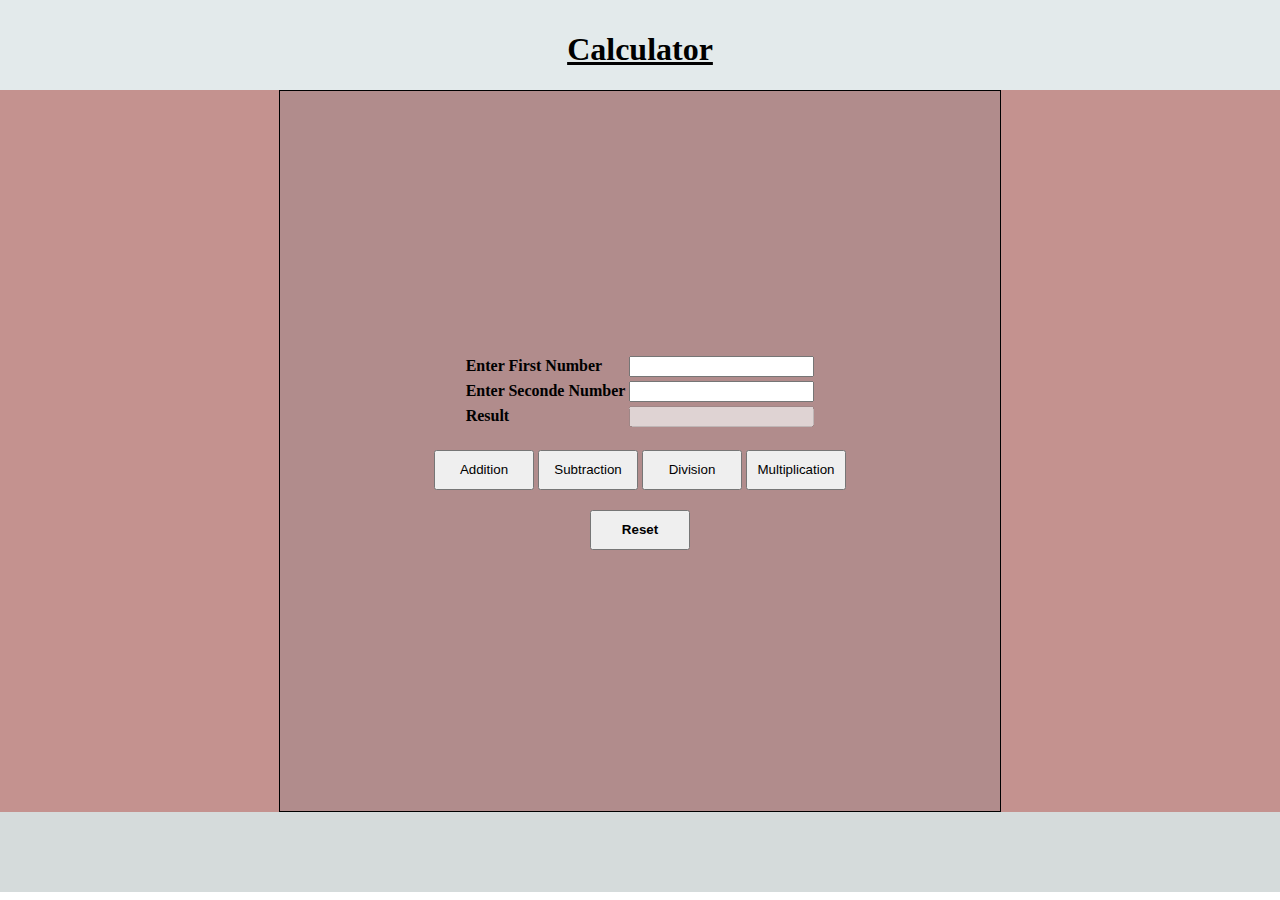
<file: Assignment4/index.html>
<!DOCTYPE html>
<html lang="en">
  <head>
    <title>Calculator</title>
    <link rel="stylesheet" href="style.css" />
  </head>
  <body>
    <header class="header">
      <nav>
        <h1>Calculator</h1>
      </nav>
    </header>
    <section>
      <div class="calculator-body">
        <div class="table-container">
          <table>
            <tr>
              <td><b>Enter First Number</b></td>
              <td><input type="number" id="first-number" /></td>
            </tr>
            <tr>
              <td><b>Enter Seconde Number</b></td>
              <td><input type="number" id="second-number" /></td>
            </tr>
            <tr>
              <td><b>Result</b></td>
              <td><input type="number" id="result" disabled /></td>
            </tr>
          </table>
        </div>
        <div class="buttons-container">
          <button onclick="addition()" class="btn addition">Addition</button>
          <button onclick="subtraction()" class="btn subtraction">
            Subtraction
          </button>
          <button onclick="division()" class="btn division">Division</button>
          <button onclick="multiplication()" class="btn multiplication">
            Multiplication
          </button>
        </div>
        <div class="reset-container">
          <button onclick="reset()" class="btn reset"><b>Reset</b></button>
        </div>
      </div>
    </section>
    <div class="footer-container">
      <span class="copyright"></span>
    </div>
    <script>
      const date = new Date();

      


      //Function 
      function addition() {
        let num1 = parseInt(document.getElementById("first-number").value);
        let num2 = parseInt(document.getElementById("second-number").value);
        if (!isNaN(num1) && !isNaN(num2)) {
          let result = document.getElementById("result");
          result.value = `${num1 + num2}`;
        } else {
          console.assert("Invalid input. Please enter valid numbers.");
        }
      }
      function subtraction() {
        let num1 = parseInt(document.getElementById("first-number").value);
        let num2 = parseInt(document.getElementById("second-number").value);
        if (!isNaN(num1) && !isNaN(num2)) {
          let result = document.getElementById("result");
          result.value = `${num1 - num2}`;
        } else {
          console.log("Invalid input. Please enter valid numbers.");
        }
      }
      function multiplication() {
        let num1 = parseInt(document.getElementById("first-number").value);
        let num2 = parseInt(document.getElementById("second-number").value);
        if (!isNaN(num1) && !isNaN(num2)) {
          let result = document.getElementById("result");
          result.value = `${num1 * num2}`;
        } else {
          console.log("Invalid input. Please enter valid numbers.");
        }
      }
      function division() {
        let num1 = parseInt(document.getElementById("first-number").value);
        let num2 = parseInt(document.getElementById("second-number").value);
        if (!isNaN(num1) && !isNaN(num2)) {
          let result = document.getElementById("result");
          result.value = `${num1 / num2}`;
        } else {
          console.log("Invalid input. Please enter valid numbers.");
        }
      }

      function reset() {
        document.getElementById("first-number").value = "";
        document.getElementById("second-number").value = "";
        document.getElementById("result").value = "";
      }
    </script>
  </body>
</html>
</file>
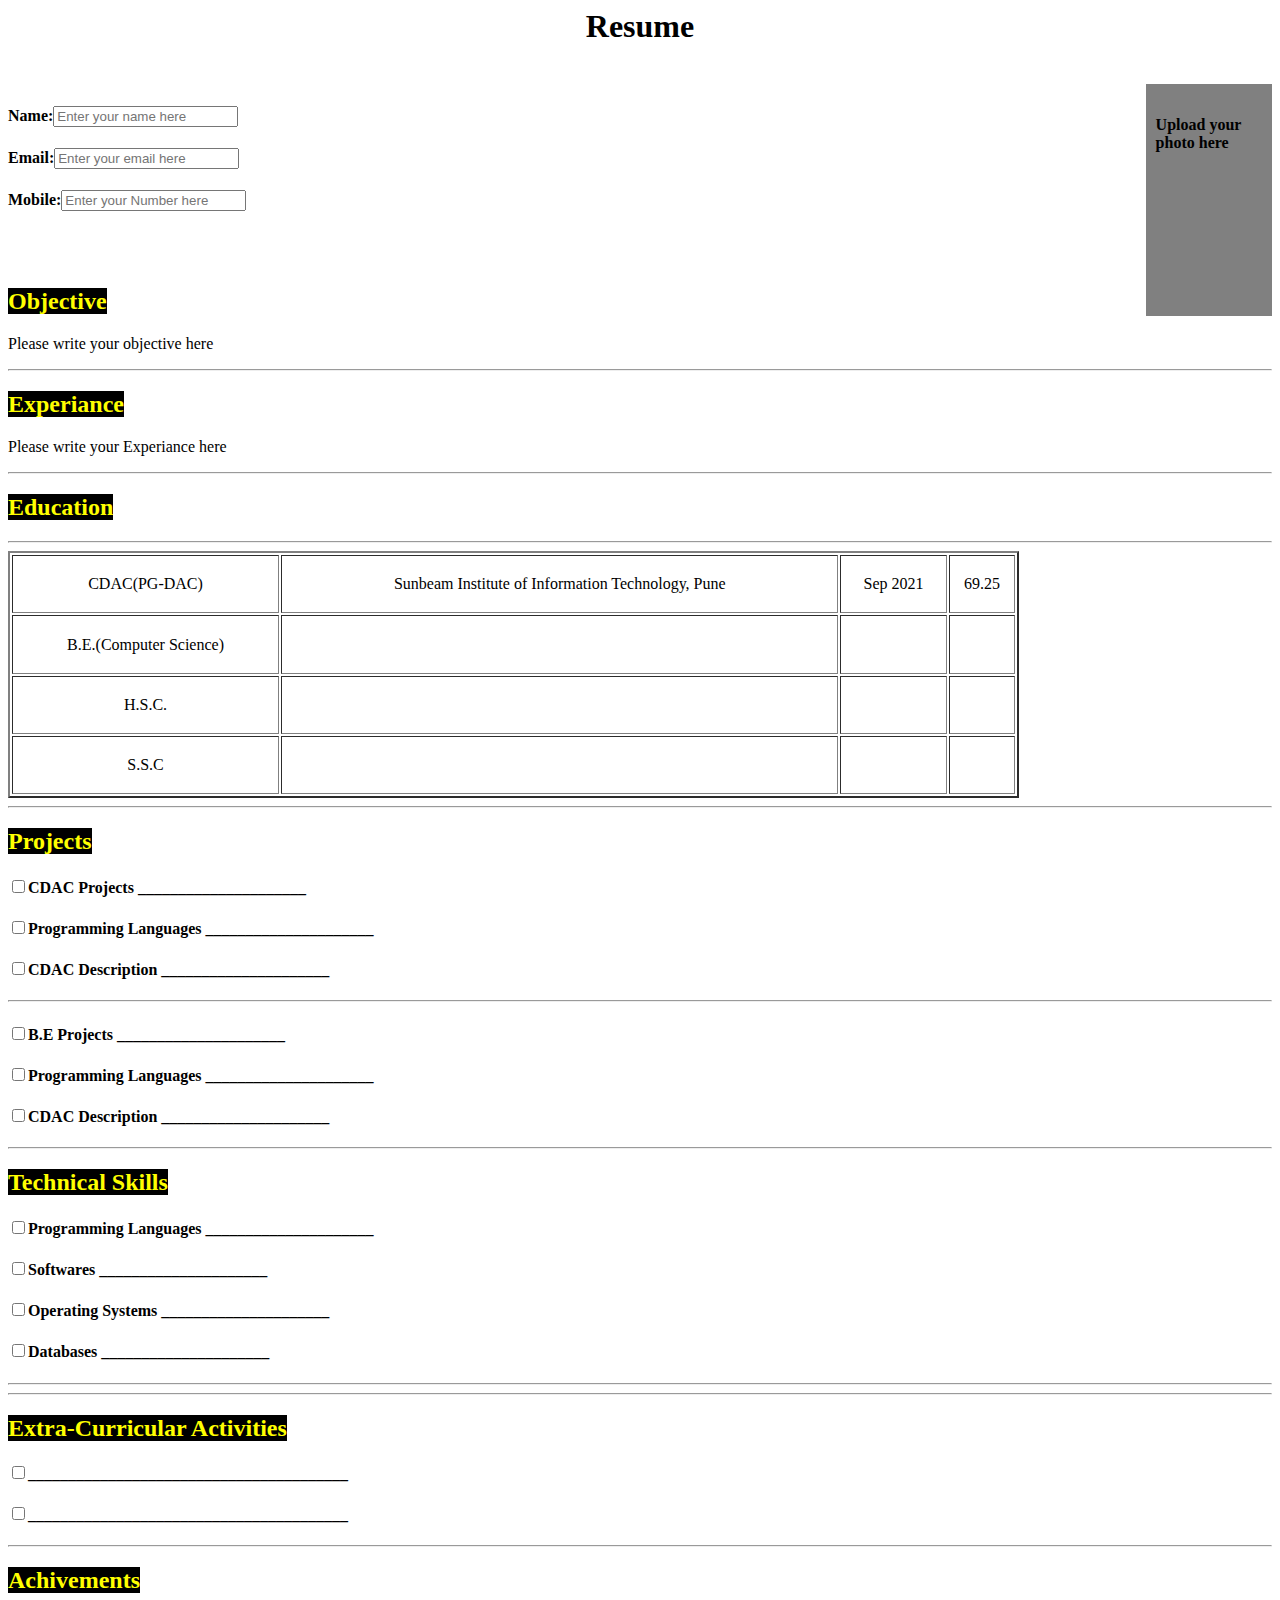
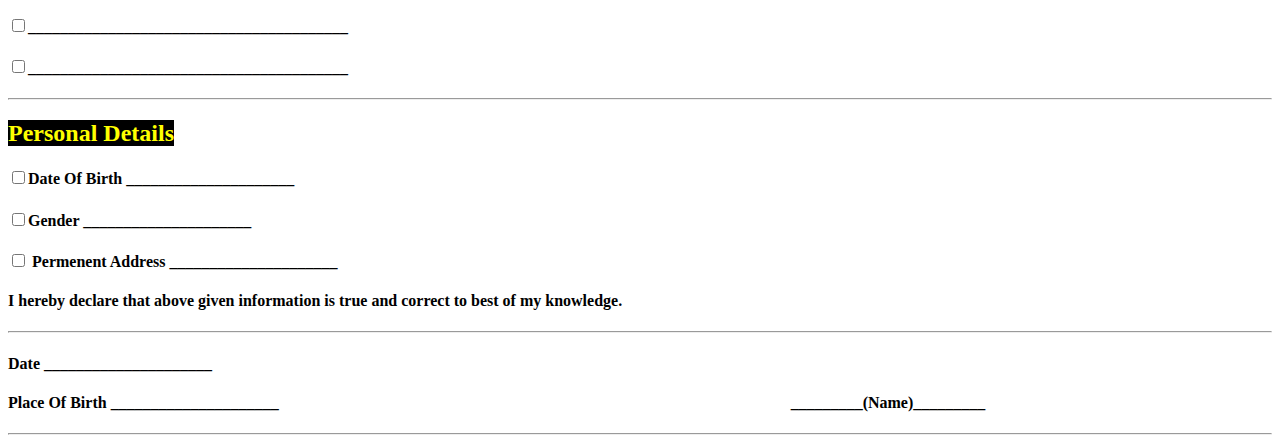
<file: Assignment1/QUES1.html>
<html>
    <head>
        <title>Resume</title>
        <style>
            
        </style>
    </head>
    <body>
        <form></form>
        <div style="width:100%; height:35%; border:10px; border-color:green">
            <center><h1>Resume</h1></center><br/>
            <div style="width:10%; height:75%; border:20px ; border-color:rgb(0, 0, 0); float:right; box-sizing:border-box; background-color:gray; padding:10px; position:relative;"><h4>Upload your photo here</h4></div>
            <h4>Name:<input
                type="text"
                name="myname"
                placeholder="Enter your name here"
                title="Enter name like John Smith"                
                /></h4>

                <h4>Email:<input
                    type="Email"
                    name="myemail"
                    placeholder="Enter your email here"
                    title="Enter email like JohnSmith@gmail.com"                
                    /></h4>

                    <h4>Mobile:<input
                        type="tel"
                        name="myNumber"
                        placeholder="Enter your Number here"
                        title="6799769998"                
                        /></h4>

                        <br/>
                        <br/>


                        <h2><font style="color:yellow; background-color: black;">Objective</font></h2>
                        <p>Please write your objective here</p>
                        <hr>

                        <h2><font style="color:yellow; background-color: black;">Experiance</font></h2>
                        <p>Please write your Experiance here</p>
                        <hr>

                        <h2><font style="color:yellow; background-color: black;">Education</font></h2>
                        <hr>

                        <table border="2px"; style="width:80%; height:80%;">
                            <tr>
                                <td><center>CDAC(PG-DAC)</center></td>
                                <td><center>Sunbeam Institute of Information Technology, Pune</center></td>
                                <td><center>Sep 2021</center></td>
                                <td><center>69.25</center></td>
                            </tr>

                            <tr>
                                <td><center>B.E.(Computer Science)</center></td>
                                <td></td>
                                <td></td>
                                <td></td>
                            </tr>

                            <tr>
                                <td><center>H.S.C.</center></td>
                                <td></td>
                                <td></td>
                                <td></td>
                            </tr>

                            <tr>
                                <td><center>S.S.C</center></td>
                                <td></td>
                                <td></td>
                                <td></td>
                            </tr>
                        </table>
                        <hr>

                        <h2><font style="color:yellow; background-color: black;">Projects</font></h2>
                        <h4><input type="checkbox"/>CDAC Projects _____________________</h4>
                        <h4><input type="checkbox"/>Programming Languages _____________________</h4>
                        <h4><input type="checkbox"/>CDAC Description _____________________</h4>

                        <hr>
                        <h4><input type="checkbox"/>B.E Projects _____________________</h4>
                        <h4><input type="checkbox"/>Programming Languages _____________________</h4>
                        <h4><input type="checkbox"/>CDAC Description _____________________</h4>
                        
                        <hr>
                        <h2><font style="color:yellow; background-color: black;">Technical Skills</font></h2>
                        <h4><input type="checkbox"/>Programming Languages _____________________</h4>
                        <h4><input type="checkbox"/>Softwares _____________________</h4>    
                        <h4><input type="checkbox"/>Operating Systems _____________________</h4>    
                        <h4><input type="checkbox"/>Databases _____________________</h4>    

                        <hr>



                        <hr>
                        <h2><font style="color:yellow; background-color: black;"> Extra-Curricular Activities</font></h2>
                        <h4><input type="checkbox"/>________________________________________</h4>
                        <h4><input type="checkbox"/>________________________________________</h4>   

                        <hr>
                        <h2><font style="color:yellow; background-color: black;"> Achivements</font></h2>
                        <h4><input type="checkbox"/>________________________________________</h4>
                        <h4><input type="checkbox"/>________________________________________</h4>   

                        <hr>
                        <h2><font style="color:yellow; background-color: black;">Personal Details</font></h2>
                        <h4><input type="checkbox"/>Date Of Birth _____________________</h4>
                        <h4><input type="checkbox"/>Gender _____________________</h4>    
                        <h4><input type="checkbox"/> Permenent Address _____________________</h4>

                        <h4>I hereby declare that above given information is true and correct to best of my
                            knowledge.</h4>

                        <hr>
                        <h4>Date _____________________</h4>
                        <h4>Place Of Birth _____________________<span style="text-align:left">&emsp;&emsp;&emsp;&emsp;&emsp;&emsp;&emsp;&emsp;&emsp;&emsp;&emsp;&emsp;&emsp;&emsp;&emsp;&emsp;&emsp;&emsp;&emsp;&emsp;&emsp;&emsp;&emsp;&emsp;&emsp;&emsp;&emsp;&emsp;&emsp;&emsp;&emsp;&emsp;_________(Name)_________</span></h4>   

                        <hr>
        </div>
        
    </body>
</html>
</file>
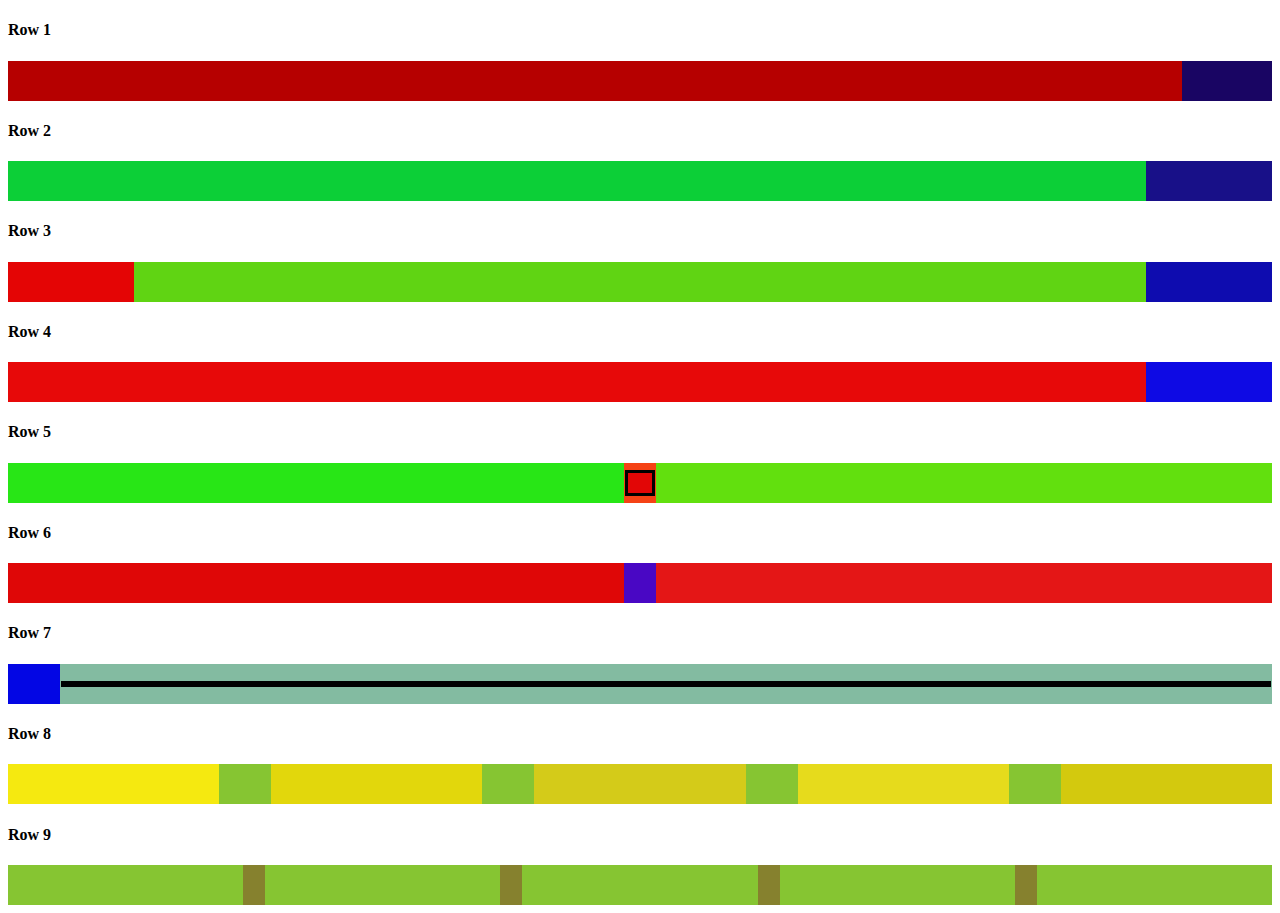
<file: Assignment2/Q1.html>
<!DOCTYPE html>
<html lang="en">
<head>
    <title>Document</title>
</head>
<body>
    <div class="table" >
        <h4>Row 1</h4>
        <table style="height: 40px; width: 100%; border-collapse: collapse; ">
            <tr >
                <td style="background-color: rgb(182, 0, 0);border-collapse: collapse; width: 1200px;"></td>
                <td style="background-color: rgb(25, 5, 99);border-collapse: collapse; width: 90px;">  </td>
            </tr>
            
        </table>
        <h4>Row 2</h4>
        <table style="height: 40px; width: 100%; border-collapse: collapse; margin-top: 10px;">
            <tr >
                <td style="background-color: rgb(12, 207, 55);border-collapse: collapse; width: 90%;"></td>
                <td style="background-color: rgb(24, 16, 136);border-collapse: collapse; ">  </td>
            </tr>
            
        </table>
        <h4>Row 3</h4>
        <table style="height: 40px; width: 100%; border-collapse: collapse; margin-top: 10px;">
            <tr>
                <td  style="background-color: rgb(228, 5, 5);border-collapse: collapse;"></td>
                <td  style="background-color: rgb(96, 212, 19);border-collapse: collapse;width: 80%;">  </td>
                <td  style="background-color: rgb(14, 12, 175);border-collapse: collapse;">  </td>
            </tr>
            
        </table>
        <h4>Row 4</h4>
        <table style="height: 40px; width: 100%; border-collapse: collapse; margin-top: 10px;">
            <tr >
                <td style="background-color: rgb(231, 9, 9);border-collapse: collapse; width: 90%;"></td>
                <td style="background-color: rgb(14, 10, 228);border-collapse: collapse;">  </td>
            </tr>
            
        </table>
        <h4>Row 5</h4>
        <table style="height: 40px; width: 100%; border-collapse: collapse; margin-top: 10px;">
            <tr >
   
                <td style="background-color: rgb(40, 230, 22);border-collapse: collapse;"></td>
         
                <td style="background-color: rgb(245, 66, 21); width: 30px ;height: 30px;"> <div style="border: solid; height: 20px; background-color: rgb(226, 6, 6);">
                </div> </td>
                
               
                <td style="background-color: rgb(98, 224, 14);border-collapse: collapse;"></td>
              
            
              </tr>
 
            
        </table>
        <h4>Row 6</h4>
        <table style="height: 40px; width: 100%; border-collapse: collapse; margin-top: 10px;">
            <tr >
                <td style="background-color: rgb(223, 7, 7);border-collapse: collapse;"></td>
                <td style="background-color: rgb(73, 7, 196);border-collapse: collapse; width: 30px;">  </td>
                <td style="background-color: rgb(228, 22, 22);border-collapse: collapse;">  </td>
            </tr>
            
        </table>
        <h4>Row 7</h4>
        <table style="height: 40px; width: 100%; border-collapse: collapse; margin-top: 10px;">
            <tr>
                <td style="background-color: rgb(3, 6, 228);border-collapse: collapse; width: 50px;"></td>
            
                <td style="background-color: rgb(131, 187, 161);border-collapse: collapse;">   <div style="border: solid;">

                </div></td>
            </tr>
            
        </table>
        <h4>Row 8</h4>
        <table style="height: 40px; width: 100%; border-collapse: collapse; margin-top: 10px;">
            <tr >
                <td style="background-color: rgb(245, 233, 16);border-collapse: collapse;">  </td>
                <td style="background-color: rgb(134, 197, 50);border-collapse: collapse; width: 50px;"></td>
                <td style="background-color: rgb(226, 215, 12);border-collapse: collapse;">  </td>
                <td style="background-color: rgb(134, 197, 50);border-collapse: collapse;width: 50px;"></td>
                <td style="background-color: rgb(212, 203, 25);border-collapse: collapse;">  </td>
                <td style="background-color: rgb(134, 197, 50);border-collapse: collapse;width: 50px;"></td>
                <td style="background-color: rgb(230, 219, 28);border-collapse: collapse;">  </td>
                <td style="background-color: rgb(134, 197, 50);border-collapse: collapse; width: 50px;"></td>
                <td style="background-color: rgb(211, 201, 14);border-collapse: collapse;">  </td>

            </tr>
            
        </table>
        <h4>Row 9</h4>
        <table style="height: 40px; width: 100%; border-collapse: collapse; margin-top: 10px;">
            <tr >
                <td style="background-color: rgb(134, 197, 50);border-collapse: collapse; "></td>
                <td style="background-color: rgb(134, 129, 46);border-collapse: collapse; width: 20px;">  </td>
                <td style="background-color: rgb(134, 197, 50);border-collapse: collapse; "></td>
                <td style="background-color: rgb(134, 129, 46);border-collapse: collapse; width: 20px;">  </td>
                <td style="background-color: rgb(134, 197, 50);border-collapse: collapse;"></td>
                <td style="background-color: rgb(134, 129, 46);border-collapse: collapse;width: 20px;">  </td>
                <td style="background-color: rgb(134, 197, 50);border-collapse: collapse;"></td>
                <td style="background-color: rgb(134, 129, 46);border-collapse: collapse;width: 20px;">  </td>
                <td style="background-color: rgb(134, 197, 50);border-collapse: collapse;"></td>
            </tr>
    
        </table>
        

    </div>
</body>
</html>
</file>
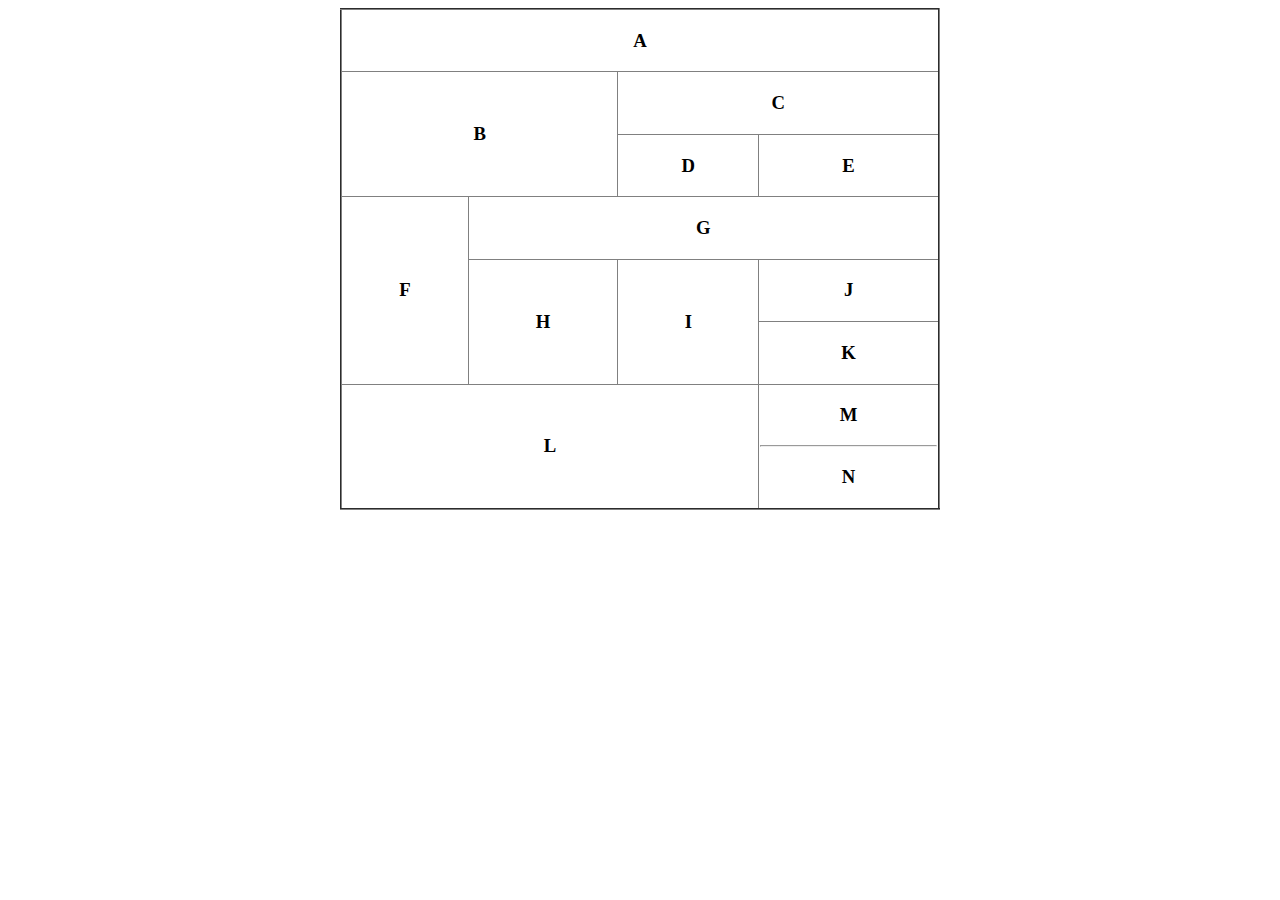
<file: Assignment2/q2.html>
<!DOCTYPE html>
<html lang="en">
<head>
    <meta charset="UTF-8">
    <meta name="viewport" content="width=device-width, initial-scale=1.0">
    <title>Document</title>
</head>
<body>
    <center>
        <table border="2" style="border-collapse: collapse; width: 600px;">

            <tr border="1">
                <td colspan="4">
                    <h3 style="text-align: center;">A</h3>
                </td>
            </tr>
            <tr >
                <td colspan="2"  rowspan="2">
                    <h3 style="text-align: center;">B</h3>
                </td>
                
                <td colspan="2" rowspan="">
                                <h3 style="text-align: center;">C</h3> 
                            
                </td>
                <tr >
                    <td rowspan=""> 
                      <h3 style="text-align: center;">D</h3>
                    </td>
                    <td>
                        <h3 style="text-align: center;">E</h3>
                    </td>
                </tr>
                
            
              
            </tr>
            <tr>
                <td rowspan="3">
                   <h3 style="text-align: center; ">F</h3>
                </td>
                
                <td colspan="3">
                    <h3 style="text-align: center;">G</h3>
            
                </td>
                <tr >
                    <td rowspan="2"> 
                      <h3 style="text-align: center;">H</h3>
                    </td>
                    <td rowspan="2">
                        <h3 style="text-align: center;">I</h3>
                    </td>
                   <td >
                    <h3 style="text-align: center;">J</h3>
                    <tr>
                        <td>
                            <h3 style="text-align: center;">K</h3>
                        </td>
                    </tr>
                   </td>
                   
                    <!-- <td>
                        <h3 style="text-align: center;">J</h3>
                        <hr>
                        <h3 style="text-align: center;">K</h3>

                    </td> -->
                  
                    
                        
                        
                       
<!--                      
                        <td>
                            <h3 style="text-align: center;">J</h3>
                            <hr>
                            <div>
                                <h3 style="text-align: center;">K</h3>
                            </div>
                        </td>
                       -->
                     
                        
                
                       

                    
                </tr>
                
            </tr>
            <tr>
                <td colspan="3">
                    <h3 style="text-align: center;"> L</h3>
                </td>
                <td>
                    <h3 style="text-align: center;"> M</h3>
                     <div>
                        <hr>
                        <div>
                            <h3 style="text-align: center;">
                                N
                            </h3>
                        </div>
                     </div>
                    
                </td>
            </tr>
        </table>
    </center>
    
</body>
</html>
</file>
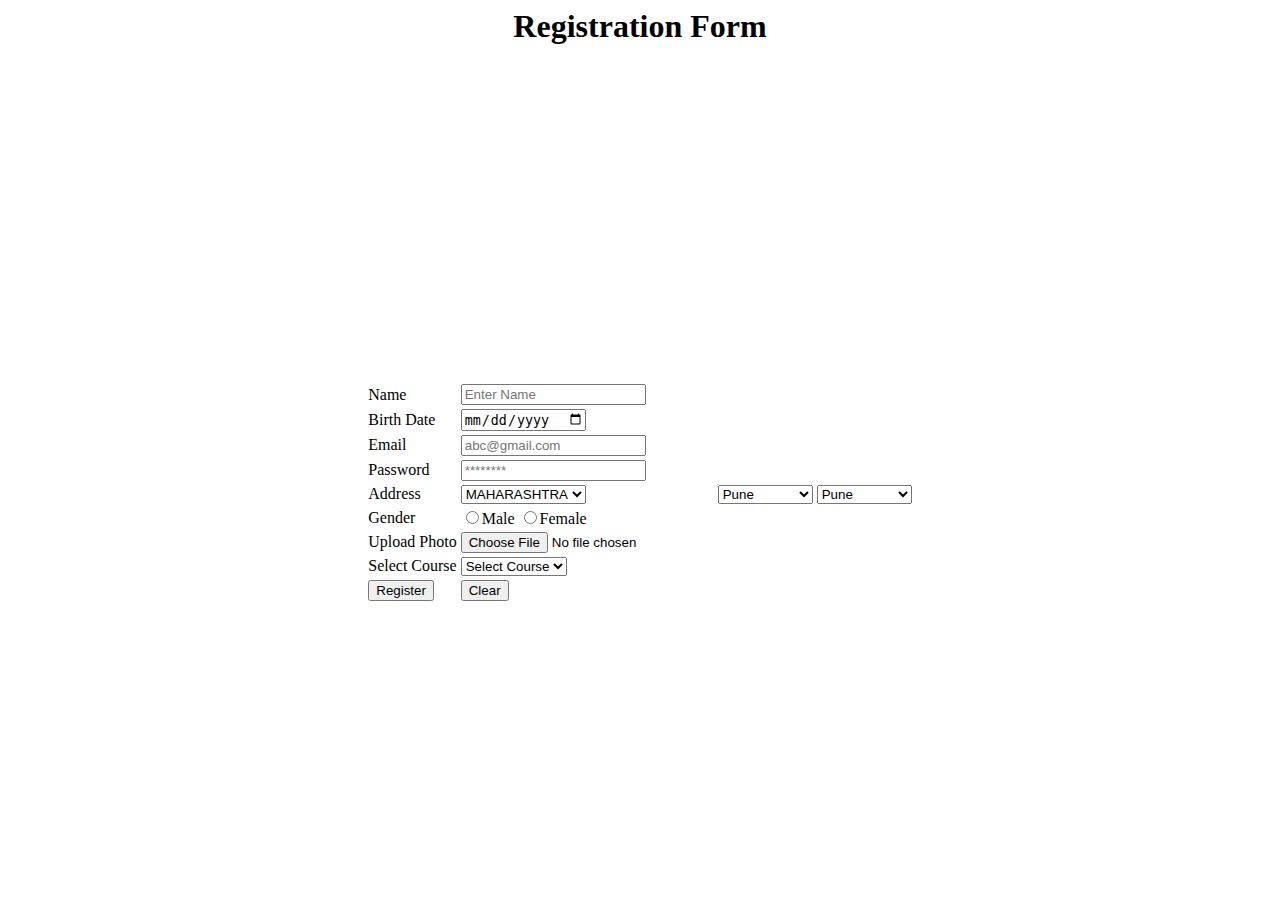
<file: Assignment3/Que1.html>
<html>
    <head>
        <title>Registration Form</title>
    </head>
    <body>
       
            <center><h1>Registration Form</h1></center>
               
            <div style="margin-right: 20px; flex-basis: 45%;">
                <iframe width="500" height="315"src="https://www.youtube.com/embed/x2VI6gaOfKM?si=3MVP6xBee6lyihwM" title="YouTube video player" frameborder="0" allow="accelerometer; autoplay; clipboard-write; encrypted-media; gyroscope; picture-in-picture; web-share" referrerpolicy="strict-origin-when-cross-origin" allowfullscreen></iframe>
            </div>

            <div>
            <form action="http.registration.sunbeam.html" >

                <center>
                <table style="font-size: medium;">
                    <tr>
                        <td>Name</td>
                        <td><input type="text" name="name" required placeholder ="Enter Name "/></td>
                    </tr>
                    <tr>
                        <td>Birth Date </td>
                        <td> <input type="Date" required></td>
                    </tr>
        
                    <tr>
                        <td>Email </td>
                        <td><input type="text" placeholder="abc@gmail.com"></td>
                    </tr>
        
                    <tr>
                        <td>Password </td>
                        <td><input type="text" placeholder="********"></td>
                    </tr>
        
                    <tr>
                        <td> Address </td>
                        <td><select>
                            <option value="1">MAHARASHTRA</option>
                            <option value="2">KARANATAKA</option>
                            <option value="3">GUJARAT</option>
                            <div>State</div>
                        </select>
                    </td> 
                            <td>
                                <select>
                                    <option value="1">Pune</option>
                                    <option value="2">Mumbai</option>
                                    <option value="3">Nashik</option>
                                    <option value="4">Nagpur</option>
                                    <option value="5">Aurangabad</option>
                                    <option value="6">Nanded</option>
                                    <div>District</div>
                                </select>
                            </td>
                            <td>
                                <select>
                                    <option value="1"> Pune</option>
                                    <option value="2">Mumbai</option>
                                    <option value="3">Nashik</option>
                                    <option value="4">Nagpur</option>
                                    <option value="5">Aurangabad</option>
                                    <option value="6">Nanded</option>
                                    <option value="7">Solapur</option>
                                    <div>City</div>
                                </select>
                            </td>
                            
                    </tr>
        
                    <tr>
                        <td>Gender </td>
                        <td>
                            <input type="radio" name="Gender" value="1">Male
                            <input type="radio" name="Gender" value="2">Female
                        </td>
                    </tr>
        
                    <tr>
                        <td>Upload Photo</td>
                        <td>
                            <input type="file">
                        </td>
                    </tr>
        
        
                    <tr>
                        <td>Select Course</td>
                        <td>
                            <select>
                                <option value="0">Select Course</option> 
                                <option value="1">PG-DAC</option>
                                <option value="2">PG-DMC</option>
                                <option value="3">PG-DBDA</option>
                                <option value="4">PG-DITISS</option>
                                <option value="5">PG-DBDA</option>
                            </select> 
                        </td>
                    </tr>
        
                   <tr>
                   <center>
                    <td><Button>Register</Button></td>
                   </center>
                   <td><Button>Clear</Button></td>
                   </tr>
                </form>
            </table>
        </center>
    </div>
    </body>
</html>
</file>
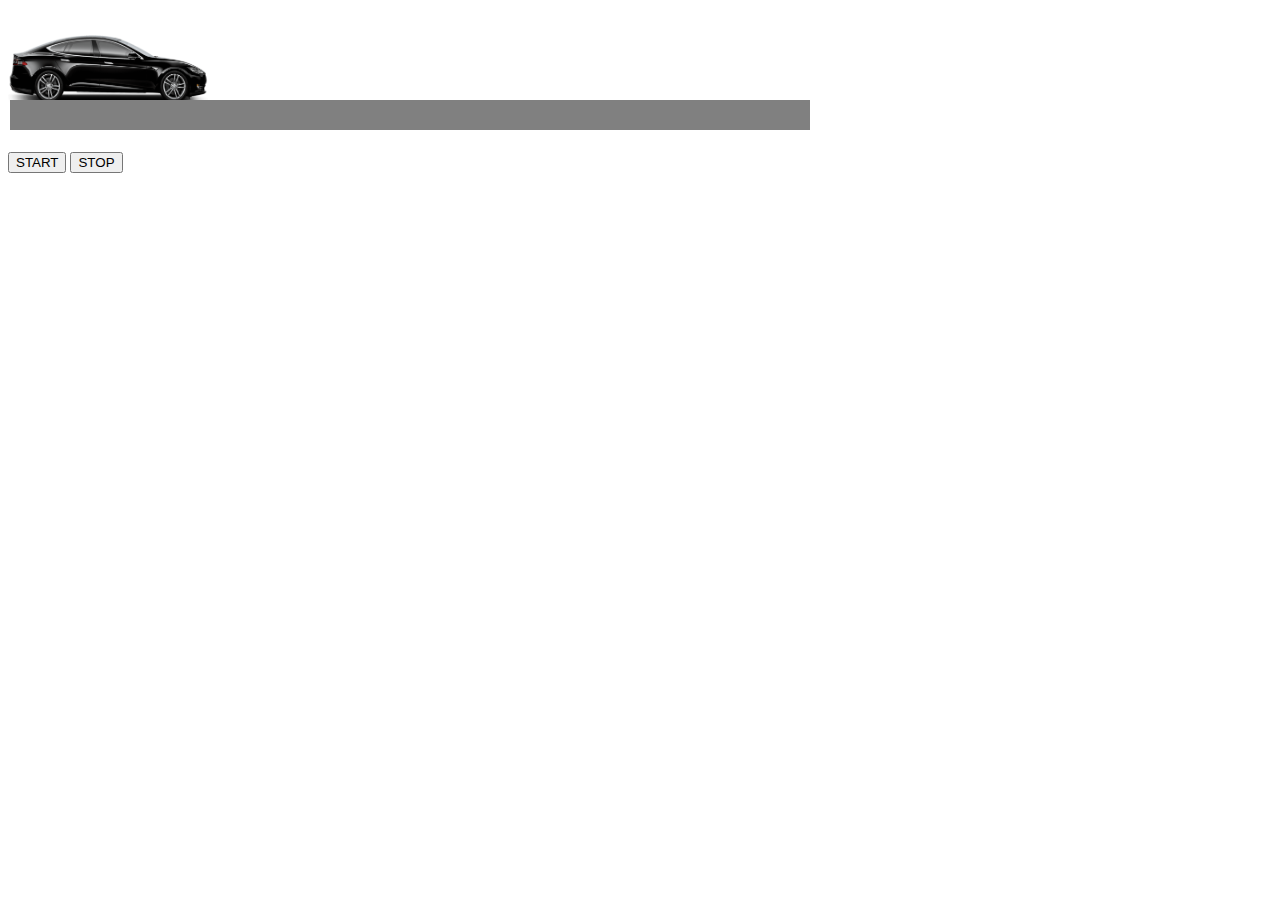
<file: Assignment5/carMove.html>
<!DOCTYPE html>
<html>
  <head>
    <title>CAR INSURANCE</title>
  </head>
  <body>
    <div style="height: 100px; width: 100px; position: absolute; top: 35px" id="box">
      <img src="car.png" height="70px" width="200px" />
    </div>
    <div
      style="
        height: 30px;
        width: 800px;
        background-color: gray;
        position: absolute;
        left: 10px;
        top: 100px;
      "
    ></div>
    <br /><br />
    <br /><br />
    <br /><br />
    <br /><br />

    <input class="buttons" type="button" value="START" onclick="start()" />
    <input class="buttons" type="button" value="STOP" onclick="stop()" />

    <script>
      var reftodivBox = document.getElementById("box");
      var counter = 0;
      var tilt = 0;
      var queno;
      var tiltQueue;

      var queueNoArray = [];

      function start() {
        queno = window.setInterval(keepCounting, 10);
        console.log("The queue no is " + queno);
        queueNoArray.push(queno);
      }

      function stop() {
        var queno = queueNoArray.pop();
        window.clearInterval(queno);
        console.log("The queue no " + queno + " is cleared");
      }

      function keepCounting() {
        counter = counter + 1;

        if (counter < 800) {
          reftodivBox.style.marginLeft = counter + "px";
        } else {
          if(tilt > 500 )
          {
            window.alert("Get A Car Insurance NIGGA!");
          }
          tilt = tilt + 1;
          reftodivBox.style.marginTop = tilt + "px";
          reftodivBox.style.transform = "rotate(" + (counter -800) + "deg)";
        }
      }
    </script>
  </body>
</html>
</file>
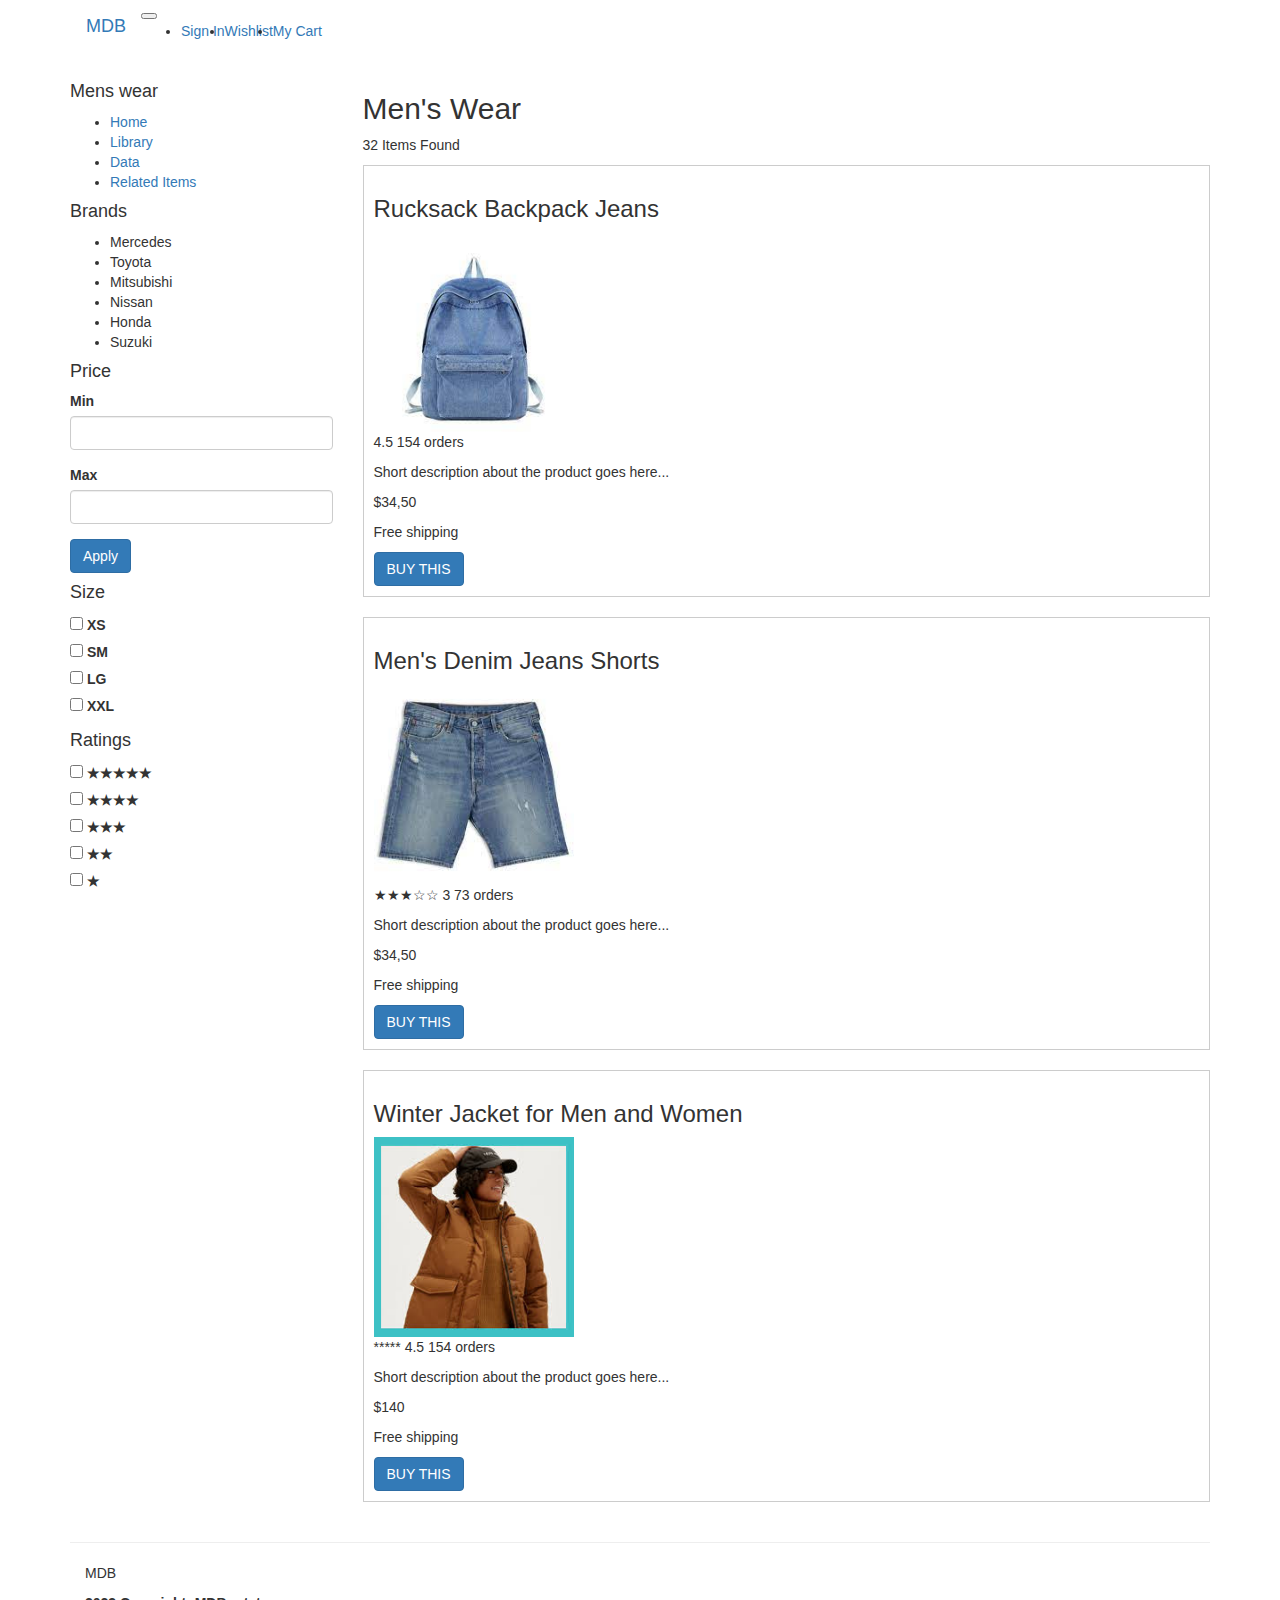
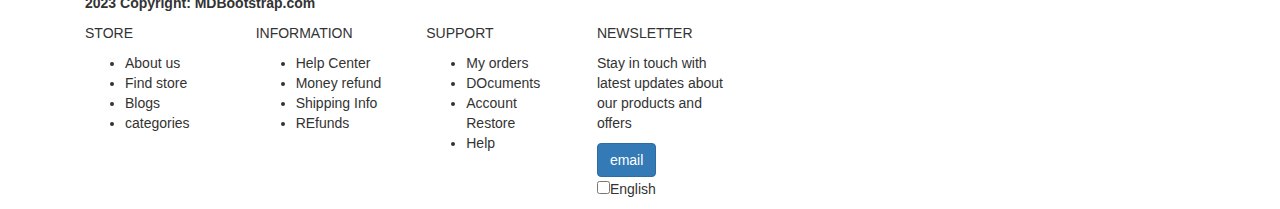
<file: Assignment6/assignment6.html>
<!DOCTYPE html>
<html lang="en">
<head>
  <meta charset="UTF-8">
  <meta name="viewport" content="width=device-width, initial-scale=1.0">
  <title>MDB</title>
  <!-- Bootstrap CSS -->
  <link rel="stylesheet" href="bootstrap.min.css">
  <style>
    .product-card {
      border: 1px solid #ccc;
      margin-bottom: 20px;
      padding: 10px;
    }
    .product-card img {
      max-width: 100%;
    }
</style>
</head>
<body>
  <div class="container">
    <nav class="navbar navbar-expand-lg navbar-light bg-light">
      <a class="navbar-brand" href="#">MDB</a>
      <button class="navbar-toggler" type="button" data-toggle="collapse" data-target="#navbarSupportedContent" aria-controls="navbarSupportedContent" aria-expanded="false" aria-label="Toggle navigation">
        <span class="navbar-toggler-icon"></span>
      </button>

      <div class="collapse navbar-collapse" id="navbarSupportedContent">
        <ul class="navbar-nav ml-auto">
          <li class="nav-item">
            <a class="nav-link" href="#">Sign In</a>
          </li>
          <li class="nav-item">
            <a class="nav-link" href="#">Wishlist</a>
          </li>
          <li class="nav-item">
            <a class="nav-link" href="#">My Cart</a>
          </li>
        </ul>
      </div>
    </nav>

    <div class="row mt-3">
      <div class="col-md-3">
        <h4>Mens wear</h4>
        <ul>
          <li><a href="#">Home</a></li>
          <li><a href="#">Library</a></li>
          <li><a href="#">Data</a></li>
          <li><a href="#">Related Items</a></li>
        </ul>
        <h4>Brands</h4>
        <ul>
          <li>Mercedes</li>
          <li>Toyota</li>
          <li>Mitsubishi</li>
          <li>Nissan</li>
          <li>Honda</li>
          <li>Suzuki</li>
        </ul>
        <h4>Price</h4>
        <form>
          <div class="form-group">
            <label for="minPrice">Min</label>
            <input type="text" class="form-control" id="minPrice">
          </div>
          <div class="form-group">
            <label for="maxPrice">Max</label>
            <input type="text" class="form-control" id="maxPrice">
          </div>
          <button type="submit" class="btn btn-primary">Apply</button>
        </form>
        <h4>Size</h4>
        <div class="form-check">
          <input class="form-check-input" type="checkbox" value="" id="sizeXS">
          <label class="form-check-label" for="sizeXS">
            XS
          </label>
        </div>
        <div class="form-check">
          <input class="form-check-input" type="checkbox" value="" id="sizeSM">
          <label class="form-check-label" for="sizeSM">
            SM
          </label>
        </div>
        <div class="form-check">
          <input class="form-check-input" type="checkbox" value="" id="sizeLG">
          <label class="form-check-label" for="sizeLG">
            LG
          </label>
        </div>
        <div class="form-check">
          <input class="form-check-input" type="checkbox" value="" id="sizeXXL">
          <label class="form-check-label" for="sizeXXL">
            XXL
          </label>
        </div>
        <h4>Ratings</h4>
        <div class="form-check">
          <input class="form-check-input" type="checkbox" value="" id="rating1">
          <label class="form-check-label" for="rating1">
            ★★★★★
          </label>
        </div>
        <div class="form-check">
          <input class="form-check-input" type="checkbox" value="" id="rating2">
          <label class="form-check-label" for="rating2">
            ★★★★
          </label>
        </div>
        <div class="form-check">
          <input class="form-check-input" type="checkbox" value="" id="rating3">
          <label class="form-check-label" for="rating3">
            ★★★
          </label>
        </div>
        <div class="form-check">
          <input class="form-check-input" type="checkbox" value="" id="rating4">
          <label class="form-check-label" for="rating4">
            ★★
          </label>
        </div>
        <div class="form-check">
          <input class="form-check-input" type="checkbox" value="" id="rating5">
          <label class="form-check-label" for="rating5">
            ★
          </label>
        </div>
      </div>
      <div class="col-md-9">
        <h2>Men's Wear</h2>
        <p>32 Items Found</p>

        <div class="product-card">
          <h3>Rucksack Backpack Jeans</h3>
          <img src="image1.jpg" alt="Rucksack Backpack Jeans" height="200">
          <p>4.5 <span>154 orders</span></p>
          <p>Short description about the product goes here...</p>
          <p>$34,50</p>
          <p>Free shipping</p>
          <button type="button" class="btn btn-primary">BUY THIS</button>
        </div>

        <div class="product-card">
          <h3>Men's Denim Jeans Shorts</h3>
          <img src="image2.jpg" alt="Men's Denim Jeans Shorts" height="200">
          <p>★★★☆☆ 3 <span> 73 orders</span></p>
          <p>Short description about the product goes here...</p>
          <p>$34,50</p>
          <p>Free shipping</p>
          <button type="button" class="btn btn-primary">BUY THIS</button>
        </div>

        <div class="product-card">
            <h3>Winter Jacket for Men and Women</h3>
            <img src="image3.jpg" alt="Winter Jacket for Men and Women" height="200">
            <p>***** 4.5 <span>154 orders</span></p>
            <p>Short description about the product goes here...</p>
            <p>$140</p>
            <p>Free shipping</p>
            <button type="button" class="btn btn-primary">BUY THIS</button>
          </div>
        </div>
      </div>
      <hr>
      <footer class="footer">
        <div class="container">
          <div class="row">
            <div class="col-md-6">
              <p>MDB</p>
              <p><b>2023 Copyright: MDBootstrap.com</b></p>
            </div>
            <div class="col-md-7">
              <div class="row">
                <div class="col-md-3">
                  <p>STORE</p>
                  <ul>
                    <li>About us</li>
                    <li>Find store</li>
                    <li>Blogs</li>

                    <li>categories</li>
                    
                  </ul>
                </div>
                <div class="col-md-3">
                  <p>INFORMATION</p>
                  <ul>
                    <li>Help Center</li>
                    <li>Money refund</li>
                    <li>Shipping Info</li>
                    <li>REfunds</li>
                  </ul>
                </div>
                <div class="col-md-3">
                  <p>SUPPORT</p>
                  <ul>
                    <li>My orders</li>
                    <li>DOcuments</li>
                    <li>Account Restore</li>
                    <li>Help</li>
                  </ul>
                </div>
                <div class="col-md-3">
                  <p>NEWSLETTER</p>
                  <p>Stay in touch with latest updates about our products and offers</p>
                 
                  <button type="button" class="btn btn-primary">email</button>
                  <p><input type="checkbox" name="English" id="English">English</p>
                </div>
              </div>
            </div>
          </div>
        </div>
      </footer>
</file>
<file: Assignment4/style.css>
body{
    margin: 0px;
    height: 100%;
}

section
{
    background-color: #c4928f;
    display: flex;
    justify-content: center;
    align-items: center;
}
.header
{
    padding-top: 10px;
    margin-top: 0px;
    text-align: center;
    text-decoration: underline;
    height: 80px;
    background-color: #b2c7ca5e;
}

.calculator-body
{
    height: 80vh;
    width: 80vh;
    background-color: #b18c8c;
    border: 1px solid rgb(0, 0, 0);
    display: flex;
    justify-content: center;
    flex-direction: column;
    align-items: center;
}
.table-container
{
    display: flex;
    justify-content: space-around;
    flex-direction: column;
    margin: 10px 10px;
}
.buttons-container
{
    margin: 10px 10px;
}
.reset-container
{
    margin: 10px 10px;
}
.footer-container
{
    position: absolute;
    padding-top: 20px;
    height: 60px;
    width: 100%;
    background-color: #d5dbdb;
    display: flex;
    justify-content: center;
    font-size: 20px;
    font-weight: bold;
}


.btn
{
    height: 40px;
    width: 100px;
}
</file>
